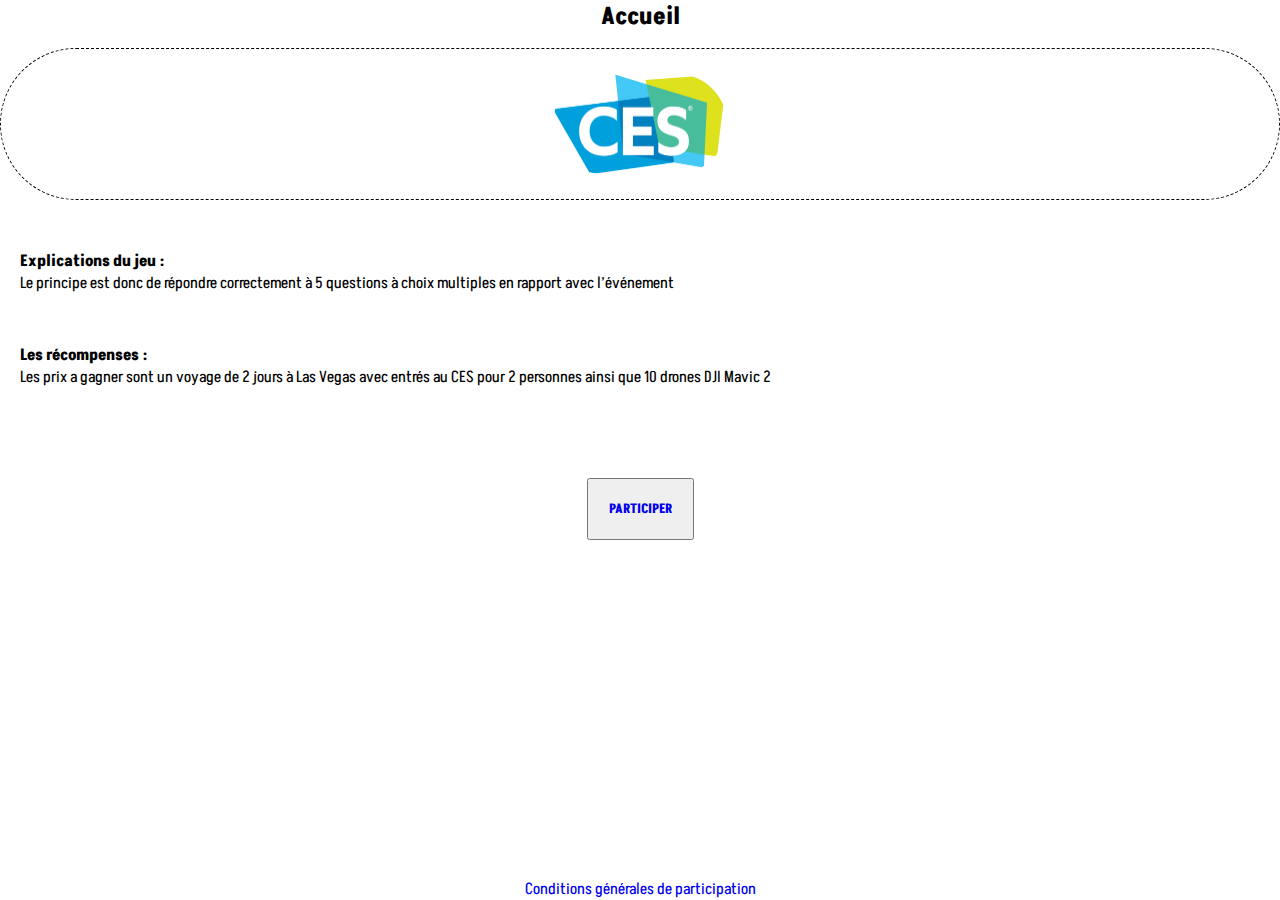
<file: index.html>
<html lang="en">
<head>
    <meta charset="UTF-8">
    <meta http-equiv="X-UA-Compatible" content="IE=edge">
    <meta name="viewport" content="width=device-width, initial-scale=1.0">
    <title>Home Page</title>
    <link rel="stylesheet" href="style/style.css">
    <link rel="preconnect" href="https://fonts.googleapis.com">
    <link rel="preconnect" href="https://fonts.gstatic.com" crossorigin>
    <link href="https://fonts.googleapis.com/css2?family=Akshar&display=swap" rel="stylesheet">

</head>
<body>
    <h2>Accueil</h2>
    <div class="logo">
        <img src="style/ces-logo.png" alt="logo_ces">
    </div>
    
    <div class="explique">
        <p class="titre">Explications du jeu : </p>
        <p>Le principe est donc de répondre correctement à 5 questions à choix multiples en rapport avec l’événement</p>
    </div>

    <div class="prix">
        <p class="titre">Les récompenses :</p>
        <p>Les prix a gagner sont un voyage de 2 jours à Las Vegas avec entrés au CES pour 2 personnes ainsi que 10 drones DJI Mavic 2</p>
    </div>

    <div class="participer">
        <button><a href="questions.html">PARTICIPER</a></button>
    </div>

    <footer>
        <p><a href="info.html">Conditions générales de participation</a></p>
    </footer>


</body>
</html>
</file>
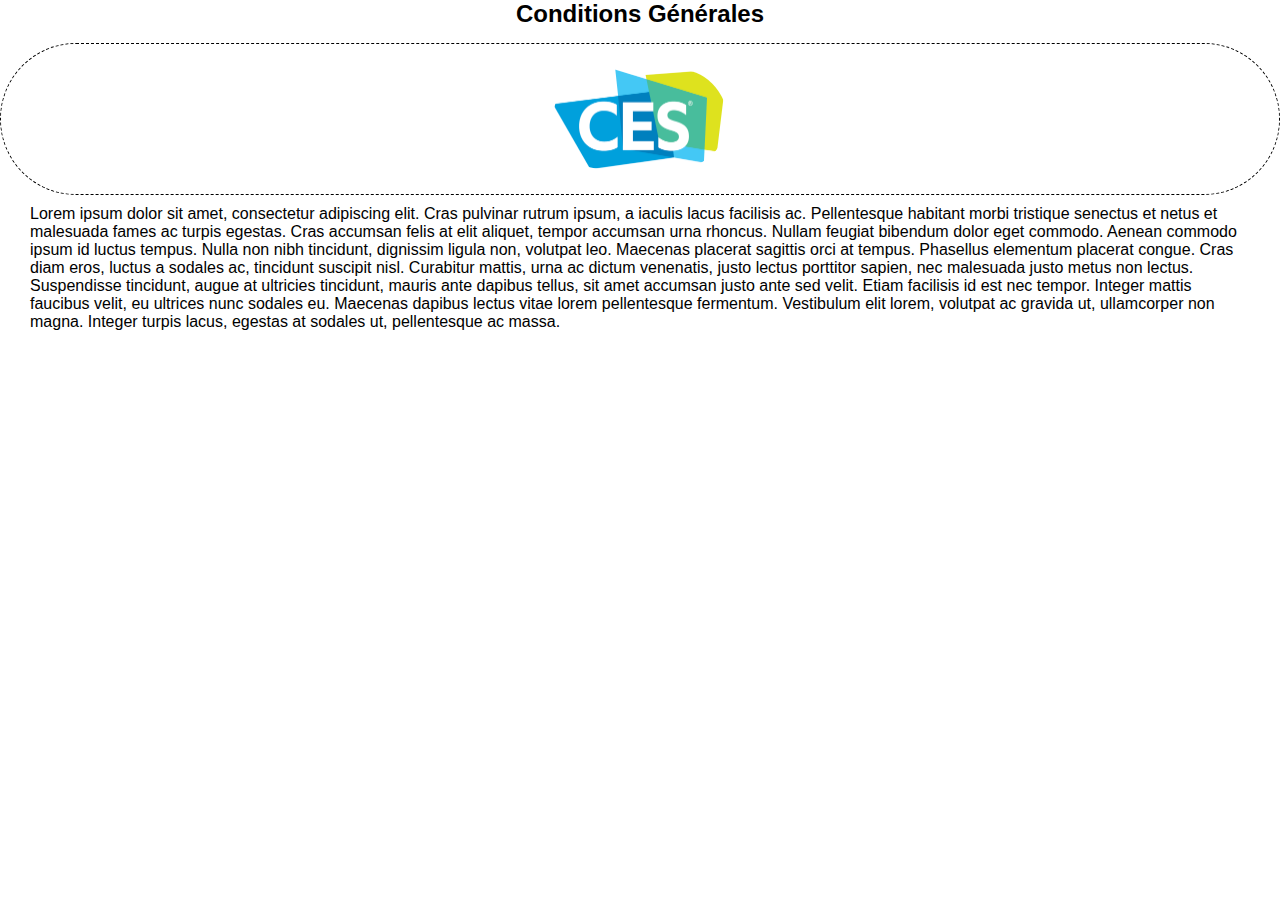
<file: info.html>
<html lang="en">
<head>
    <meta charset="UTF-8">
    <meta http-equiv="X-UA-Compatible" content="IE=edge">
    <meta name="viewport" content="width=device-width, initial-scale=1.0">
    <title>Informations & Conditions Générales</title>
    <link rel="stylesheet" href="style/style.css">
</head>
<body>

    <h2>Conditions Générales</h2>

    <div class="logo">
        <img src="style/ces-logo.png" alt="logo">
    </div>
    

    <div class="conditions">
        
        <p>Lorem ipsum dolor sit amet, consectetur adipiscing elit. Cras pulvinar rutrum ipsum, a iaculis lacus facilisis ac. Pellentesque habitant
            morbi tristique senectus et netus et malesuada fames ac turpis egestas. Cras accumsan felis at elit aliquet, tempor accumsan urna 
            rhoncus. Nullam feugiat bibendum dolor eget commodo. Aenean commodo ipsum id luctus tempus. Nulla non nibh tincidunt, dignissim ligula
            non, volutpat leo. Maecenas placerat sagittis orci at tempus. Phasellus elementum placerat congue. Cras diam eros, luctus a sodales 
            ac, tincidunt suscipit nisl. Curabitur mattis, urna ac dictum venenatis, justo lectus porttitor sapien, nec malesuada justo metus non 
            lectus. Suspendisse tincidunt, augue at ultricies tincidunt, mauris ante dapibus tellus, sit amet accumsan justo ante sed velit. Etiam 
            facilisis id est nec tempor. Integer mattis faucibus velit, eu ultrices nunc sodales eu. Maecenas dapibus lectus vitae lorem 
            pellentesque fermentum. Vestibulum elit lorem, volutpat ac gravida ut, ullamcorper non magna. Integer turpis lacus, egestas at sodales
            ut, pellentesque ac massa.</p>
    </div>
</body>
</html>
</file>
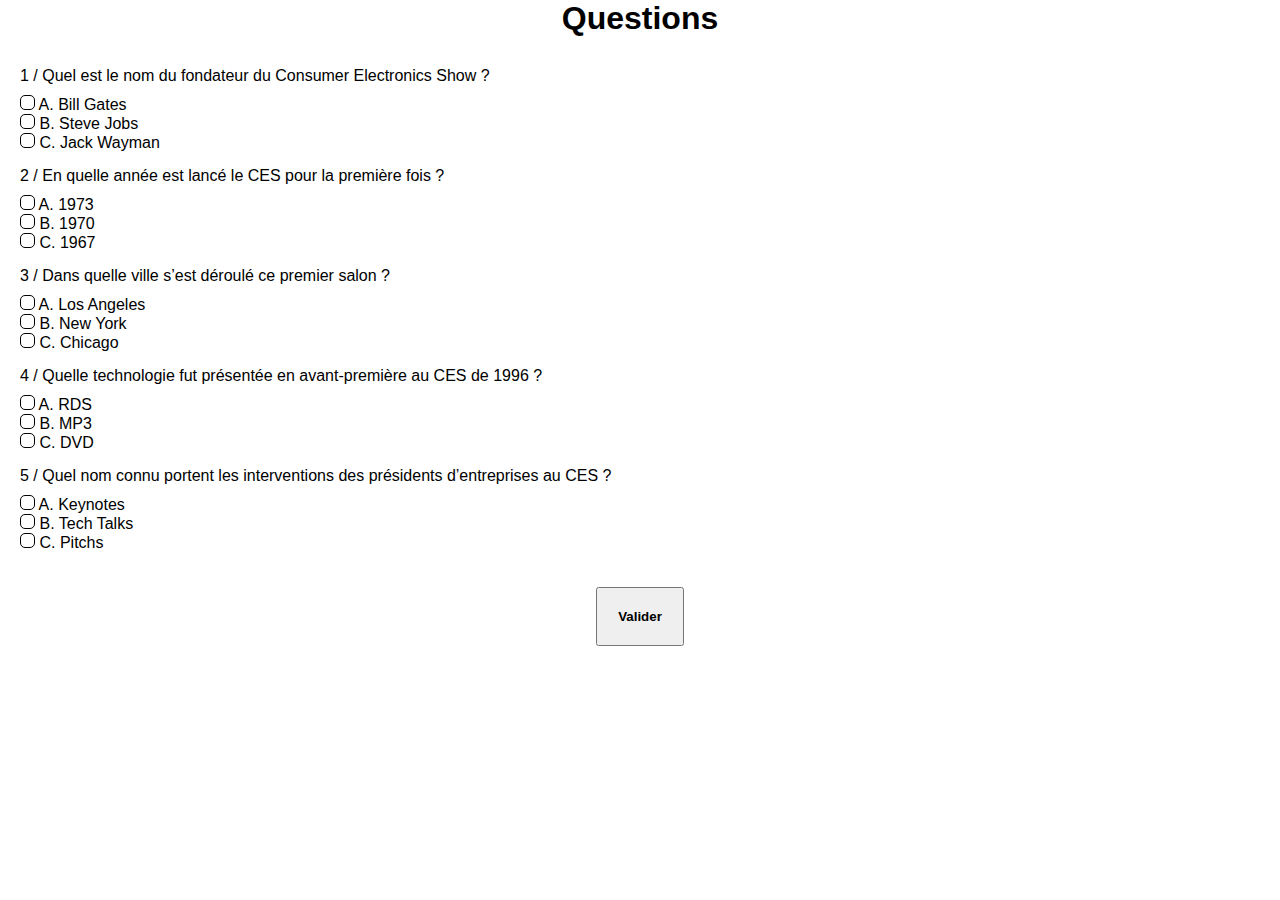
<file: questions.html>
<html lang="en">
<head>
    <meta charset="UTF-8">
    <meta http-equiv="X-UA-Compatible" content="IE=edge">
    <meta name="viewport" content="width=device-width, initial-scale=1.0">
    <title>Questions</title>
    <link rel="stylesheet" href="style/style.css">
</head>
<body>
    <h1>Questions</h1>
    <div class="questions">
        <form action="validation.html" method="get">
            <div class="question1">
                <p>1 / Quel est le nom du fondateur du Consumer Electronics Show ?</p>
            
                <div class="qcm">
                    <input type="checkbox" name="reponseA" id="reponseA">
                    <label for="reponseA">A. Bill Gates</label> 
                    <br>
                    <input type="checkbox" name="reponseB" id="reponseB">
                    <label for="reponseB">B. Steve Jobs</label> 
                    <br>
                    <input type="checkbox" name="reponseC" id="reponseC">
                    <label for="reponseC">C. Jack Wayman</label>
                </div>
            
            </div>

            <div class="question2">
                <p>2 / En quelle année est lancé le CES pour la première fois ?</p>
            
                <div class="qcm">
                    <input type="checkbox" name="reponseA" id="reponseA">
                    <label for="reponseA">A. 1973</label> 
                    <br>
                    <input type="checkbox" name="reponseB" id="reponseB">
                    <label for="reponseB">B. 1970</label> 
                    <br>
                    <input type="checkbox" name="reponseC" id="reponseC">
                    <label for="reponseC">C. 1967</label>
                </div>
            
            </div>

            <div class="question3">
                <p>3 / Dans quelle ville s’est déroulé ce premier salon ?</p>
           
                <div class="qcm">
                    <input type="checkbox" name="reponseA" id="reponseA">
                    <label for="reponseA">A. Los Angeles</label> 
                    <br>
                    <input type="checkbox" name="reponseB" id="reponseB">
                    <label for="reponseB">B. New York</label> 
                    <br>
                    <input type="checkbox" name="reponseC" id="reponseC">
                    <label for="reponseC">C. Chicago</label>
                </div>
            
            </div>

            <div class="question3">
                <p>4 / Quelle technologie fut présentée en avant-première au CES de 1996 ?</p>
            
                <div class="qcm">
                    <input type="checkbox" name="reponseA" id="reponseA">
                    <label for="reponseA">A. RDS</label> 
                    <br>
                    <input type="checkbox" name="reponseB" id="reponseB">
                    <label for="reponseB">B. MP3</label> 
                    <br>
                    <input type="checkbox" name="reponseC" id="reponseC">
                    <label for="reponseC">C. DVD</label>
                </div>

            </div>

            <div class="question5">
                <p>5 / Quel nom connu portent les interventions des présidents d’entreprises au CES ?</p>
            

                <div class="qcm">
                    <input type="checkbox" name="reponseA" id="reponseA">
                    <label for="reponseA">A. Keynotes</label> 
                    <br>
                    <input type="checkbox" name="reponseB" id="reponseB">
                    <label for="reponseB">B. Tech Talks</label> 
                    <br>
                    <input type="checkbox" name="reponseC" id="reponseC">
                    <label for="reponseC">C. Pitchs</label>
                </div>
            </div>
            <script src="scriptAlert.js"></script>
            <div class="valider">
                <button id="click" onclick="clicked()" >Valider</button>
            </div>
            
        </form>
    </div>


</body>
</html>
</file>
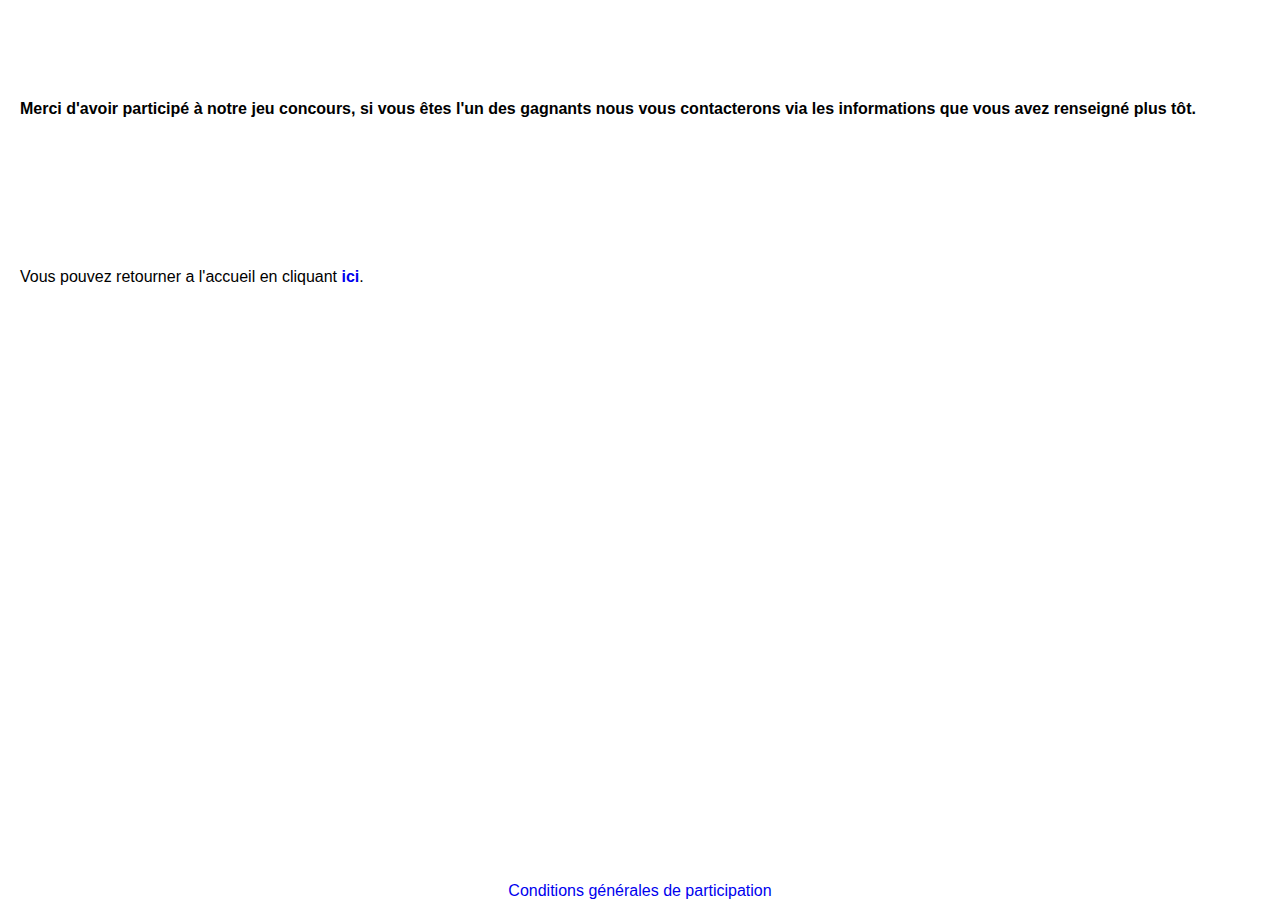
<file: resultat.html>
<html lang="en">
<head>
    <meta charset="UTF-8">
    <meta http-equiv="X-UA-Compatible" content="IE=edge">
    <meta name="viewport" content="width=device-width, initial-scale=1.0">
    <title>Confirmation</title>
    <link rel="stylesheet" href="style/style.css">
</head>
<body>
    <p class="remerciement">Merci d'avoir participé à notre jeu concours, si vous êtes l'un des gagnants nous vous contacterons via les
         informations que vous avez renseigné plus tôt.</p>

    <p class="redirect">Vous pouvez retourner a l'accueil en cliquant <a class="acc" href="index.html">ici</a>.</p>

    <footer>
        <p><a href="info.html">Conditions générales de participation</a></p>
    </footer>
</body>

</html>
</file>
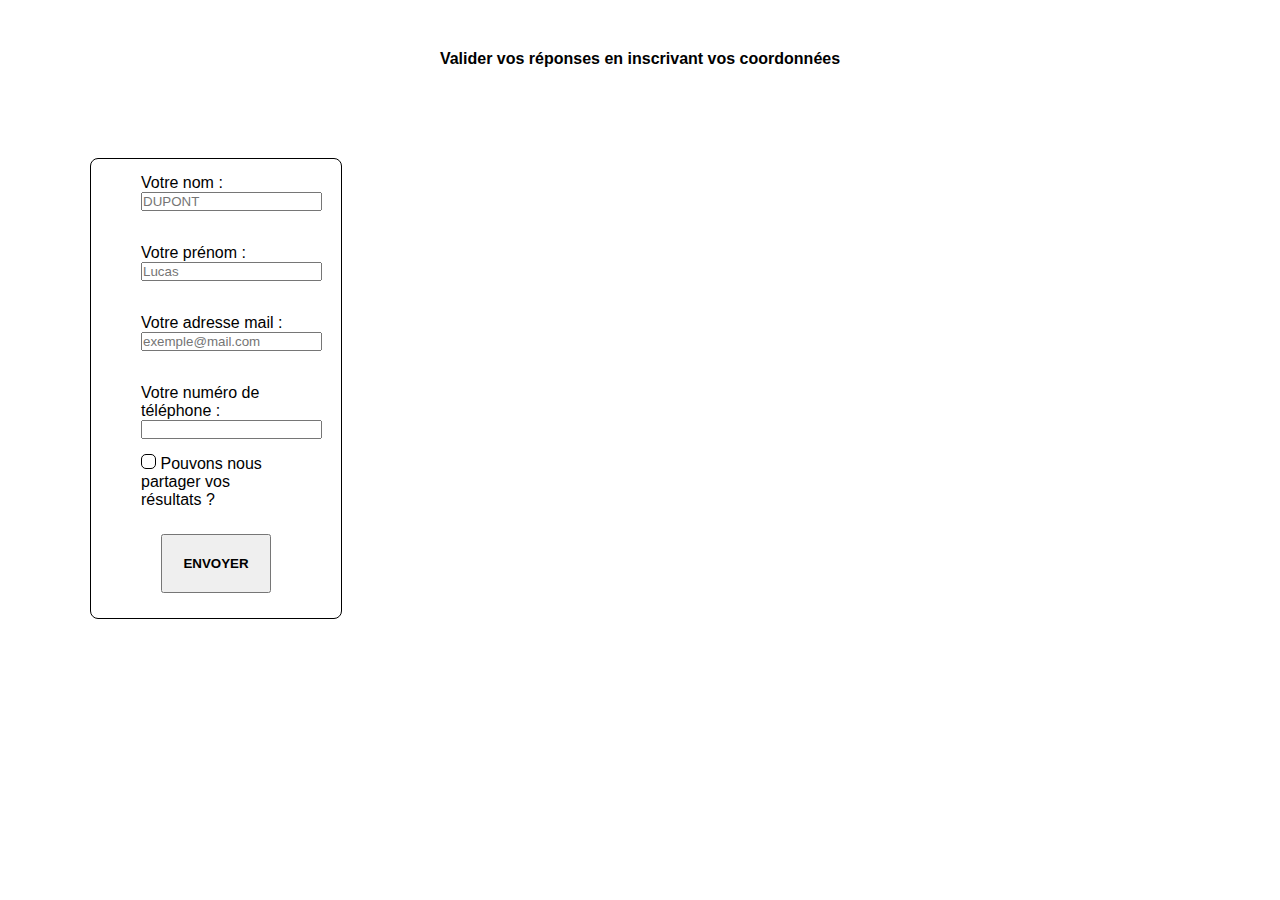
<file: validation.html>
<html lang="en">
<head>
    <meta charset="UTF-8">
    <meta http-equiv="X-UA-Compatible" content="IE=edge">
    <meta name="viewport" content="width=device-width, initial-scale=1.0">
    <title>Valider</title>
    <link rel="stylesheet" href="style/style.css">
</head>
<body>
    <p class="p1">Valider vos réponses en inscrivant vos coordonnées</p>
    <div class="form_contact">
        <form action="resultat.html" method="get">
            <div class="nom">
                <label for="nom">Votre nom :</label>
                <input type="text" name="nom" id="nom" placeholder="DUPONT" >
            </div>
            <br>
            <div class="prenom">
                <label for="prenom">Votre prénom :</label>
                <input type="text" name="prenom" id="prenom" placeholder="Lucas" >
            </div>
            <br>
            <div class="email">
                <label for="mail">Votre adresse mail :</label> 
                <input type="mail" name="mail" id="mail" placeholder="exemple@mail.com" >
            </div>
            <br>
            <div class="tel">
                <label for="tel">Votre numéro de téléphone :</label>
                <input type="number" name="tel" id="tel">
            </div>

            <div class="partager">
                <input type="checkbox" name="partager">
                <label for="partager">Pouvons nous partager vos résultats ?</label>
            </div>
            
            <script src="scriptAlert.js"></script>
            <div class="valider">
                <button id="click" onclick="clicked1()">ENVOYER</button>
            </div>
           
        </form>
    </div>
    
</body>
</html>
</file>
<file: style/style.css>
* {
    margin: 0;
    padding: 0;
    font-family: 'Akshar', sans-serif;
}

html{
    height: 100%;
    width: 100%;
}

p {
    padding: 0px 20px;
}
h1 {
    text-align: center;
    padding-bottom: 25px;
}

.titre {
    font-weight: bold;
}
h2 {
    text-align: center;
    padding-bottom: 15px;
}
footer {
    display: flex;
    justify-content: center;
    width: 100%;
    bottom: 0;
    position: absolute;
}

.logo {
    padding-top: 25px;
    border: 1px dashed;
    padding-bottom: 25px;
    border-radius: 160px;
}
.logo img {
    display: block;
    height: 100px;
    width: auto;

    margin: 0px auto;
    border-radius: 50px;
}


.explique {
    padding-top: 50px;
}

.prix {
    padding-top: 50px;
}

.participer {
    
    text-align: center;
    margin-top: 10vh;
    margin-bottom: 10vh;
}

a:link {
    text-decoration: none;
}
button {
    margin : 0 10px;
    font-weight: bold;
    padding: 20px;
    
}

.boutton {
    width: 100px;
    margin: 0px auto;
    justify-content: center;
}

.condition {
    font-weight: bold;
    text-align: center;
}
.conditions {
    padding: 10px;
    
}

.qcm {
    padding: 0px 20px;
}

input[type=checkbox] {
    border-radius: 5px;
    -webkit-appearance: none;
    height: 15px;
    width: 15px;
    border: 1px black solid;
}

input[type=checkbox]:checked {
    background-color: black;
}

.questions p {
    padding-top: 5px;
    padding-bottom: 10px;
}
.qcm {
    padding-bottom: 10px;
}
.valider {
    text-align: center;
    margin-top: 25px;
    margin-bottom: 25px ;
}

.form_contact {
    
    width: 150px;
    border: 1px solid;
    border-radius: 8px;
    padding: 0 50px 0 50px ;
    margin-top: 10vh;
    margin-left: 10vh;

}

.p1 {
    margin-top: 50px;
    font-weight: bold;
    text-align: center;
    padding: 0 50px 0 50px;
}
.nom {
    margin-top: 15px;
    margin-bottom: 15px;
}
.prenom {
    margin-bottom: 15px;
}
.email {
    margin-bottom: 15px;
}
.tel {
    margin-bottom: 15px;
}
.remerciement {
    padding-top: 100px;
    padding-bottom: 50px;
    font-weight: bold;
    text-align: justify;
}
.redirect {
    padding-top: 100px;
    text-align: justify;
    
}
.acc {
    font-weight: bold;
}
</file>
